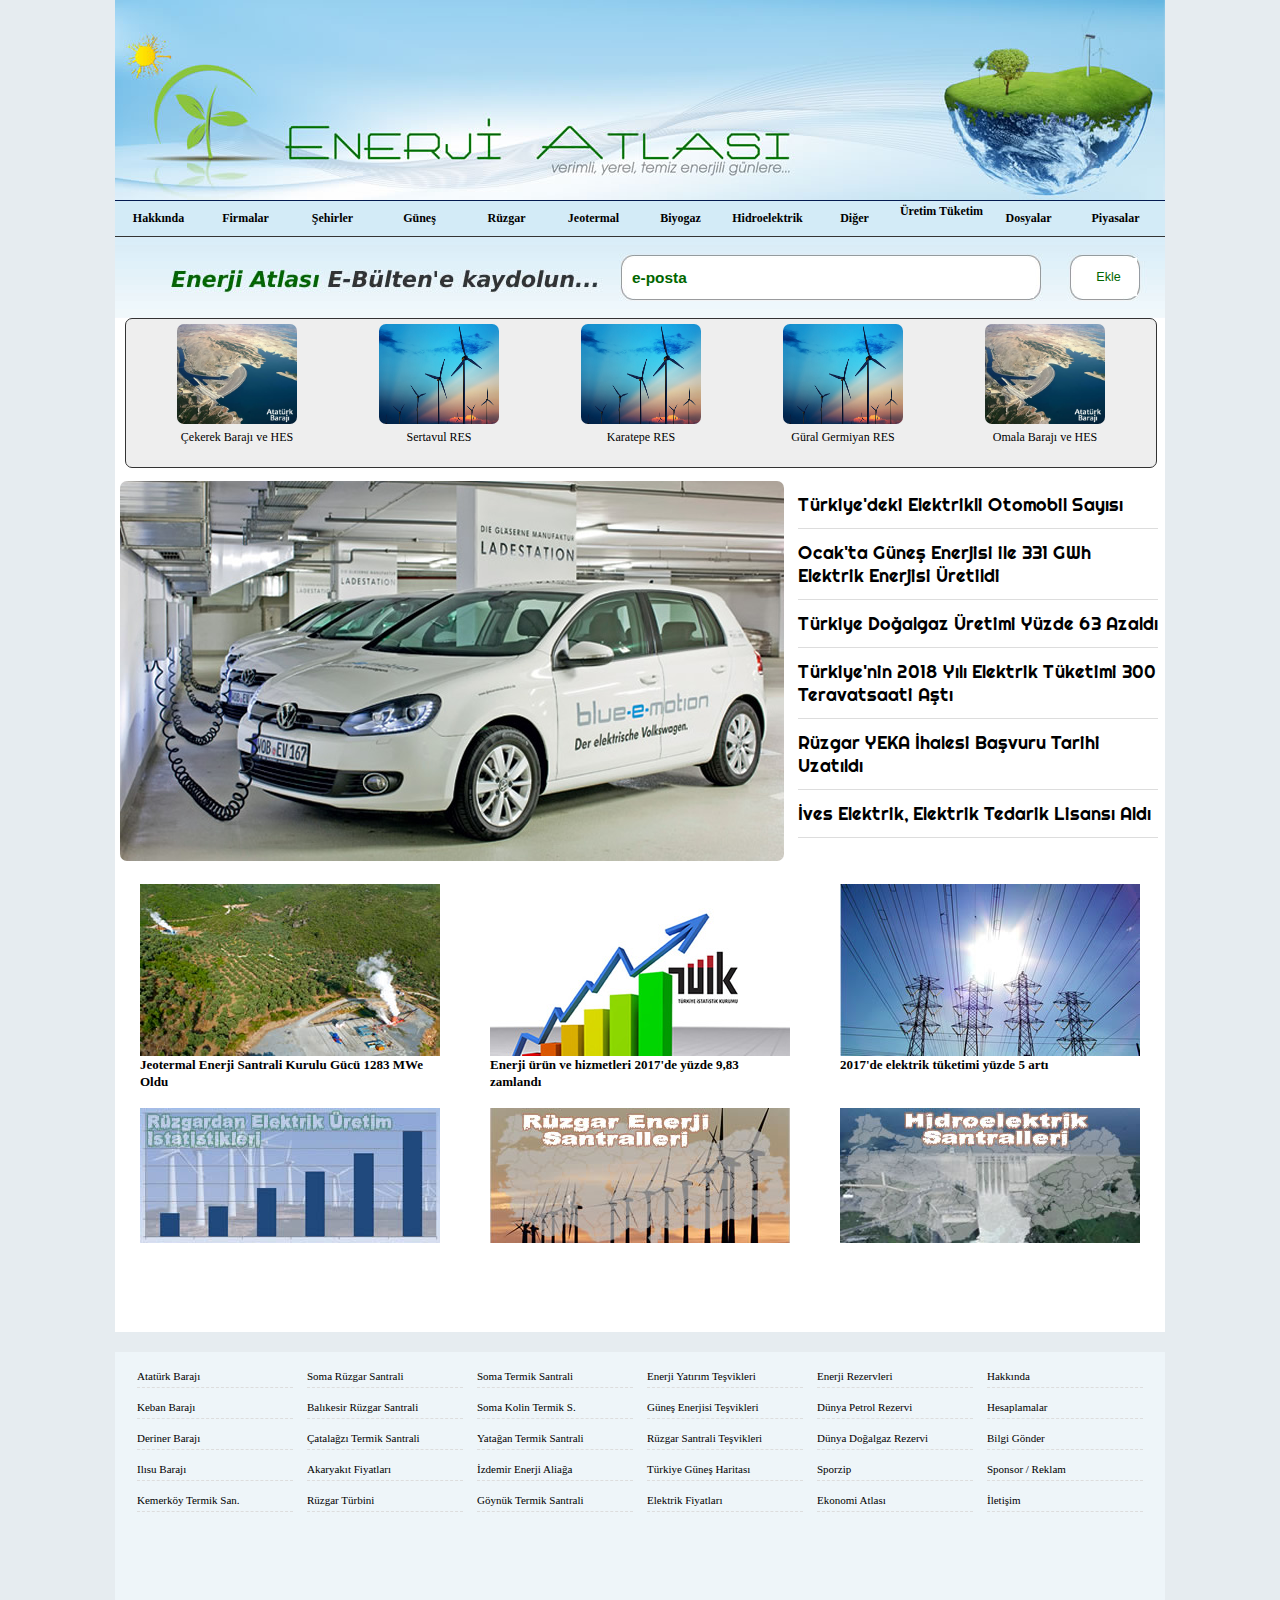
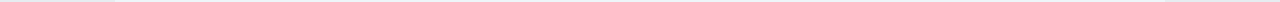
<file: index.html>
<!DOCTYPE html><html lang='tr-TR'><head><meta charset="UTF-8"/><title>Enerji Atlası - Enerji Haberleri</title>
<meta name="description" content="Enerji Atlası güneş, rüzgar, hidroelektrik santralleri gibi yenilenebilir enerji kaynakları başta olmak üzere Türkiye ve Dünya'dan enerji bilgilerini yayınlar."/>
<link rel="shortcut icon" href="favicon.ico"/>
<link rel="stylesheet" type="text/css" href="style.css"/>
<link rel="stylesheet" href="https://fonts.googleapis.com/css?family=Play|Khand|Righteous">
<meta property="og:type" content="website"/>
<meta property="og:site_name" content="Enerji Atlası"/>
<script type="text/javascript" src="https://apis.google.com/js/plusone.js"></script><script type="text/javascript" src="slider.js"></script></head><script>
var trackOutboundLink = function(url) {
   ga('send', 'event', 'outbound', 'click', url, {'hitCallback':
     function () {
     document.location = url;
     }
   });
}
</script>
<body>
<div class="wrapper">
<a href="" title="Enerji"><div id="header"></div></a>
<ul id="nav">
<li><a href="hakkinda.html" title="Hakkında">Hakkında</a></li>
<li><a title="Elektrik Üretim Firmaları">Firmalar</a></li>
<li><a title="Şehirlerin Elektrik Santralleri">Şehirler</a></li>
<li><a href="javascript:void(0)">Güneş</a><ul style="z-index:999">
<li><a title="Güneş Enerji Santralleri">Güneş Santralleri</a></li>
<li><a title="Güneş Enerjisi Potansiyeli Haritası">Türkiye Güneş Haritası</a></li>
<li><a title="Güneş Paneli">Güneş Paneli Markaları</a></li>
<li><a title="GES Üretim Verileri">GES Üretim Verileri</a></li>
<li><a title="Dünyada Güneş Enerjisi">Dünyada GES</a></li>
<li><a title="GES Yarışma Sonuçları">GES Yarışma Sonuçları</a></li>
<li><a title="GES Hava Durumu">GES Hava Durumu</a></li>
<li><a title="GES YEKDEM Geliri">GES YEKDEM Geliri</a></li>
<li><a title="GES Haberleri">GES Haberleri</a></li>
</ul></li>
<li><a href="javascript:void(0)">Rüzgar</a><ul style="z-index:999">
<li><a title="Rüzgar Enerji Santralleri">Rüzgar Santralleri</a></li>
<li><a title="Rüzgar Enerjisi Potansiyeli Haritası">Türkiye Rüzgar Haritası</a></li>
<li><a title="Rüzgar Türbinleri">Rüzgar Türbinleri</a></li>
<li><a title="RES Üretim Verileri">RES Üretim Verileri</a></li>
<li><a title="Dünyada Rüzgar Enerjisi">Dünyada RES</a></li>
<li><a title="Rüzgar Santrali Yarışması">RES Yarışma Sonuçları</a></li>
<li><a title="YEKDEM RES Üretimi">YEKDEM RES Üretimi</a></li>
<li><a title="RES YEKDEM Geliri">RES YEKDEM Geliri</a></li>
<li><a title="RES Haberleri">RES Haberleri</a></li>
</ul></li>
<li><a href="javascript:void(0)">Jeotermal</a><ul style="z-index:999">
<li><a title="Jeotermal Enerji Santralleri">Jeotermal Santraller</a></li>
<li><a title="Jeotermal Üretim Verileri">JES Üretim Verileri</a></li>
<li><a title="Dünyada Jeotermal Enerji">Dünyada JES</a></li>
<li><a title="YEKDEM JES Üretimi">YEKDEM JES Üretimi</a></li>
<li><a title="JES YEKDEM Geliri">JES YEKDEM Geliri</a></li>
<li><a title="Jeotermal Haberleri">Jeotermal Haberleri</a></li>
</ul></li>

<li><a title="Biyogaz Enerji Santralleri">Biyogaz</a></li>

<li><a href="javascript:void(0)">Hidroelektrik</a><ul style="z-index:999">
<li><a title="Hidroelektrik Santraller">Hidroelektrik Santraller</a></li>
<li><a title="Akarsular ve Elektrik Üretimi">Akarsular</a></li>
<li><a title="HES Üretim Verileri">HES Üretim Verileri</a></li>
<li><a title="YEKDEM HES Üretimi">YEKDEM HES Üretimi</a></li>
<li><a title="HES YEKDEM Geliri">HES YEKDEM Geliri</a></li>
<li><a title="En Yüksek Barajlar">En Yüksek Barajlar</a></li>
<li><a title="HES Haberleri">HES Haberleri</a></li>
</ul></li>

<li><a href="javascript:void(0)">Diğer</a><ul style="z-index:999"><li><a href="/dogalgaz/" title="Doğalgaz Santralleri">Doğalgaz</a></li>
<li><a title="Kömür Santralleri">Kömür</a></li><li><a href="/nukleer/" title="Nükleer Enerji Santralleri">Nükleer</a></li>
<li><a title="Fuel oil, Nafta, Motorin ve Çok Yakıtlı Elektrik Santralleri">Çeşitli</a></li>
<li><a title="Dünyada Nükleer Enerji">Dünyada Nükleer Enerji</a></li>
</ul></li>

<li><a href="javascript:void(0)" style="padding:3px 0">Üretim Tüketim</a><ul style="margin-top:12px">
<li><a title="Elektrik Üretimi">Elektrik Üretimi</a></li>
<li><a title="Elektrik Tüketimi">Elektrik Tüketimi</a></li>
<li><a title="Elektrik Tüketim Rekoru">Elektrik Tüketim Rekoru</a></li>
<li><a title="Doğalgaz Tüketimi">Doğalgaz Tüketimi</a></li>
<li><a title="Akaryakıt Tüketimi">Akaryakıt Tüketimi</a></li>
</ul></li>
<li><a href="javascript:void(0)">Dosyalar</a><ul>
<li><a title="Elektrik Fiyatları">Elektrik Fiyatları</a></li>
<li><a title="Doğalgaz Fiyatları">Doğalgaz Fiyatları</a></li>
<li><a title="Enerji Rezervleri">Enerji Rezervleri</a></li>
<li><a title="Elektrik Tüketim Vergisi">Elektrik Tüketim Vergisi</a></li>
<li><a title="Enerji Videoları">Videolar</a></li>
<li><a" title="Viop Elektrik">VİOP Elektrik</a></li>
<li><a title="En Büyük Santraller">En Büyük Santraller</a></li>
<li><a title="Enerji Yatırım Teşvikleri">Teşvikler</a></li>
<li><a title="Akaryakıt Fiyatları">Akaryakıt Fiyatları</a></li>
<li><a title="Elektrik Dağıtım Şirketleri">Dağıtım Şirketleri</a></li>
<li><a title="Enerji Mevzuatı">Mevzuat</a></li>
<li><a title="Elektrik Kesintisi">Elektrik Kesintisi</a></li>
</ul></li>
<li><a href="javascript:void(0)">Piyasalar</a><ul>
<li><a title="PTF - Piyasa Takas Fiyatları">PTF</a></li>
<li><a title="YEKDEM Maliyeti">YEKDEM Maliyeti</a></li>
<li><a title="YEKDEM Üretimi">YEKDEM Üretimi</a></li>
<li><a title="YEKDEM Geliri">YEKDEM Geliri ve PTF</a></li>
<li><a title="epiaş">EPİAŞ</a></li>
</ul></li>
</ul>

<div id="bulten"><form method="post" action="/"><input type="hidden" name="bultenkaydet" value="e">
<input type="text" name="mail" value="e-posta" onfocus="if(this.value=='e-posta'){this.value='';}" onblur="if(this.value==''){this.value='e-posta';}"/><input class="submit" type="submit" value="Ekle">
</form>
</div>
<div id="bultenyanit" style="display:none"></div><div id="govde">
<div id="manset">
<ul>
<li><a title="Çekerek Barajı ve HES" target="_blank"><img src="hidroelektrik-enerji-santrali.jpg" width="120" height="100"/><br/>Çekerek Barajı ve HES</a></li>
<li><a title="Sertavul RES" target="_blank"><img src="ruzgar-enerji-santrali.jpg" width="120" height="100"/><br/>Sertavul RES</a></li>
<li><a title="Karatepe RES" target="_blank"><img src="ruzgar-enerji-santrali.jpg" width="120" height="100"/><br/>Karatepe RES</a></li>
<li><a title="Güral Germiyan RES" target="_blank"><img src="ruzgar-enerji-santrali.jpg" width="120" height="100"/><br/>Güral Germiyan RES</a></li>
<li><a title="Omala Barajı ve HES" target="_blank"><img src="hidroelektrik-enerji-santrali.jpg" width="120" height="100"/><br/>Omala Barajı ve HES</a></li></ul>
</div>
<div align="center" style="padding-top:5px"></div><div id="slider">
<table width="1050">
<tr><td valign="top">
<div id="slider1" class="sliderwrapper">
<div style="display: none; z-index: 1; opacity: 1.04; visibility: visible;" class="contentdiv"><center><a><img src="elektrikli-otomobil.jpg"></a></center></div>
<div style="display: none; z-index: 2; opacity: 1.04; visibility: visible;" class="contentdiv"><center><a><img src="kayseri-seker-fabrikasi-ges.jpg"></a></center></div>
<div style="display: none; z-index: 3; opacity: 1.04; visibility: visible;" class="contentdiv"><center><a><img src="iran-dogalgaz-hatti.jpg"></a></center></div>
<div style="display: none; z-index: 4; opacity: 1.04; visibility: visible;" class="contentdiv"><center><a><img src="yenilenebilir-enerji.jpg"></a></center></div>
<div style="display: none; z-index: 5; opacity: 1.04; visibility: visible;" class="contentdiv"><center><a><img src="ruzgar-enerji-santrali.jpg"></a></center></div>
<div style="display: none; z-index: 6; opacity: 1.04; visibility: visible;" class="contentdiv"><center><a><img src="elektrik-iletim.jpg"></a></center></div>
</div>
</td>
<td valign="top">
<div id="paginate-slider1" class="pagination">
<a rel="1" class="toc">Türkiye'deki Elektrikli Otomobil Sayısı</a>
<a rel="2" class="toc">Ocak'ta Güneş Enerjisi ile 331 GWh Elektrik Enerjisi Üretildi</a>
<a rel="3" class="toc">Türkiye Doğalgaz Üretimi Yüzde 63 Azaldı</a>
<a rel="4" class="toc">Türkiye'nin 2018 Yılı Elektrik Tüketimi 300 Teravatsaati Aştı</a>
<a rel="5" class="toc">Rüzgar YEKA İhalesi Başvuru Tarihi Uzatıldı</a>
<a rel="6" class="toc">İves Elektrik, Elektrik Tedarik Lisansı Aldı</a></div>

<script type="text/javascript">featuredcontentslider.init({id: "slider1",contentsource: ["inline", ""],nextprev: ["", ""],revealtype: "mouseover",enablefade: [true, .08],autorotate: [true, 3000],onChange: function(previndex, curindex){}})</script>
</td></tr></table>
</div><div id="hbranamenu"><div style="margin:0 161px;padding:5px 0;float:left;"></div><ul style="float:left">
<li><a title="Jeotermal Enerji Santrali Kurulu Gücü 1283 MWe Oldu">
<img src="aydin-jeotermal-enerji-s.jpg" width="300" height="172" alt="Jeotermal Enerji Santrali Kurulu Gücü 1283 MWe Oldu"/>
<br/>Jeotermal Enerji Santrali Kurulu Gücü 1283 MWe Oldu</a></li><li><a title="Enerji ürün ve hizmetleri 2017'de yüzde 9,83 zamlandı">
<img src="enerji-enflasyonu-s.jpg" width="300" height="172" alt="Enerji ürün ve hizmetleri 2017'de yüzde 9,83 zamlandı"/><br/>Enerji ürün ve hizmetleri 2017'de yüzde 9,83 zamlandı</a></li>
<li><a title="2017'de elektrik tüketimi yüzde 5 artı">
<img src="aylik-elektrik-tuketimi-s.jpg" width="300" height="172" alt="2017'de elektrik tüketimi yüzde 5 artı"/><br/>2017'de elektrik tüketimi yüzde 5 artı</a></li>
<li><a title="Rüzgar Elektrik Üretimi İstatistikleri">
<img src="ruzgardan-elektrik-uretim-istatistikleri.jpg" width="300" height="135" alt="Rüzgar Elektrik Üretimi İstatistikleri" title="Rüzgar Elektrik Üretimi İstatistikleri"/></a></li>
<li><a title="Rüzgar Santralleri">
<img src="ruzgar-santralleri-sag.jpg" width="300" height="135" alt="Rüzgar Santralleri" title="Rüzgar Santralleri"/></a></li>
<li><a title="Hidroelektrik Santralleri">
<img src="hidroelektrik-santralleri-sag.jpg" width="300" height="135" alt="Hidroelektrik Santralleri" title="Hidroelektrik Santralleri"/></a></li></ul>

<div style="margin:0 161px;padding:5px 0;float:left;"></div></div><div id="footer"><ul><li><a title="Atatürk Barajı">Atatürk Barajı</a></li>
<li><a title="Soma Rüzgar Santrali">Soma Rüzgar Santrali</a></li>
<li><a title="Soma Termik Santrali">Soma Termik Santrali</a></li>
<li><a title="Enerji Yatırım Teşvikleri">Enerji Yatırım Teşvikleri</a></li>
<li><a>Enerji Rezervleri</a></li><li><a href="/hakkinda">Hakkında</a></li>
<li><a title="Keban Barajı">Keban Barajı</a></li>
<li><a title="Balıkesir Rüzgar Santrali">Balıkesir Rüzgar Santrali</a></li>
<li><a title="Soma Kolin Termik Santrali">Soma Kolin Termik S.</a></li>
<li><a title="Güneş Enerjisi Teşvikleri">Güneş Enerjisi Teşvikleri</a></li>
<li><a title="Dünya Petrol Rezervi">Dünya Petrol Rezervi</a></li>
<li><a title="Hesaplamalar">Hesaplamalar</a></li>
<li><a title="Deriner Barajı">Deriner Barajı</a></li>
<li><a title="Çatalağzı Termik Santrali">Çatalağzı Termik Santrali</a></li>
<li><a title="Yatağan Termik Santrali">Yatağan Termik Santrali</a></li>
<li><a title="Rüzgar Santrali Teşvikleri - RES Teşvikleri">Rüzgar Santrali Teşvikleri</a></li>
<li><a title="Dünya Doğalgaz Rezervi">Dünya Doğalgaz Rezervi</a></li>
<li><a href="#">Bilgi Gönder</a></li><li><a title="Ilısu Barajı">Ilısu Barajı</a></li>
<li><a title="Akaryakıt Fiyatları">Akaryakıt Fiyatları</a></li>
<li><a title="İzdemir Enerji Aliağa Termik Santrali">İzdemir Enerji Aliağa</a></li>
<li><a title="Güneş Enerjisi Potansiyeli Haritası">Türkiye Güneş Haritası</a></li>
<li><a href="https://sporzip.com" title="sporzip">Sporzip</a></li><li><a href="/reklam">Sponsor / Reklam</a></li>
<li><a title="Kemerköy Termik Santrali">Kemerköy Termik San.</a></li>
<li><a title="Rüzgar Türbini">Rüzgar Türbini</a></li>
<li><a title="Bolu Göynük Termik Santrali">Göynük Termik Santrali</a></li>
<li><a title="Elektrik Fiyatları">Elektrik Fiyatları</a></li><li><a href="http://ekonomiatlasi.com" title="ekonomi">Ekonomi Atlası</a></li>
<li><a>İletişim</a></li></ul>
</div>
</div></div>
<script>(function(i,s,o,g,r,a,m){i['GoogleAnalyticsObject']=r;i[r]=i[r]||
function(){(i[r].q=i[r].q||[]).push(arguments)},i[r].l=1*new Date();a=s.createElement(o),m=s.getElementsByTagName(o)[0];a.async=1;a.src=g;m.parentNode.insertBefore(a,m)})(window,document,
'script','//www.google-analytics.com/analytics.js','ga');ga('create','UA-49724280-1','enerjiatlasi.com');ga('send','pageview');</script>
<!-- Admatic Scroll 300x250 Ad Code START -->
<ins data-publisher="adm-pub-150821843778" data-ad-type="Scroll" class="adm-ads-area" data-ad-network="110778190070" data-ad-sid="304" data-ad-width="300" data-ad-height="250"></ins>
<script src="//cdn2.admatic.com.tr/showad/showad.js" async></script>
<!-- Admatic Scroll 300x250 Ad Code END -->

</body></html>
</file>
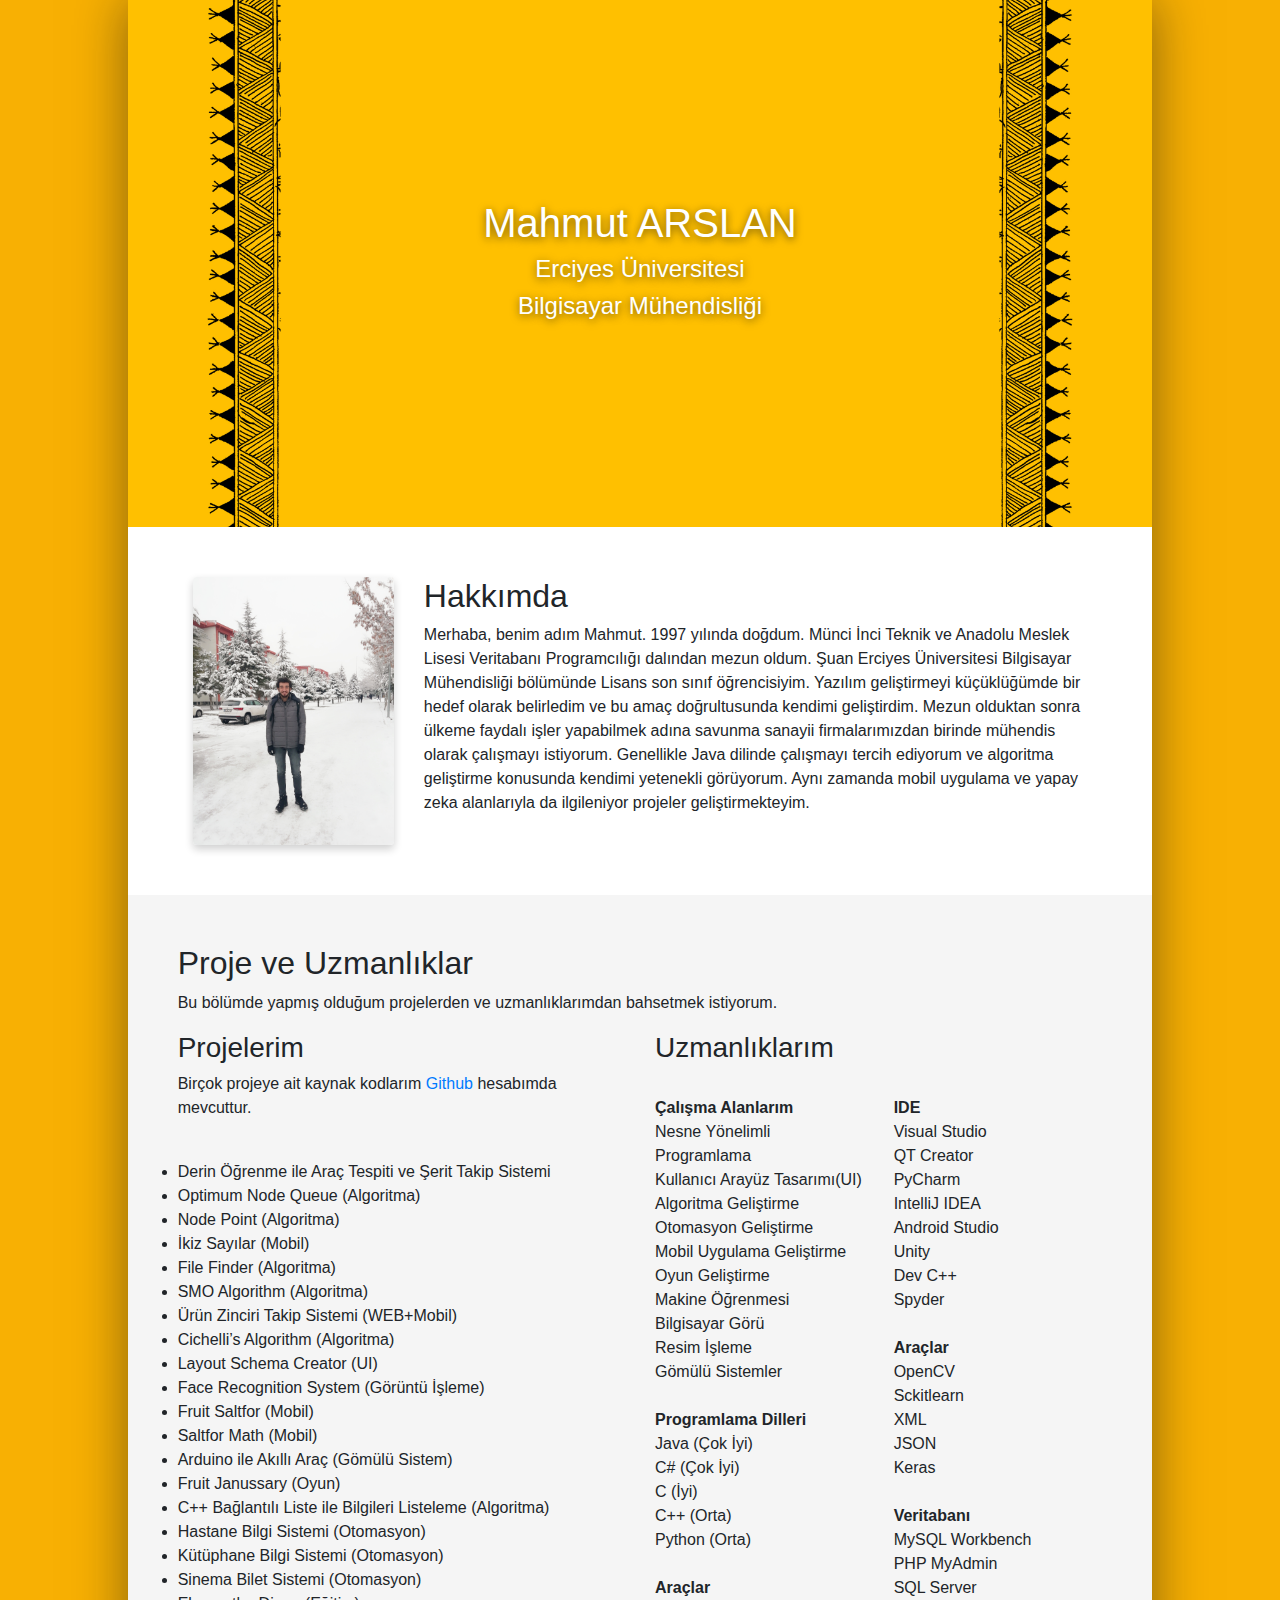
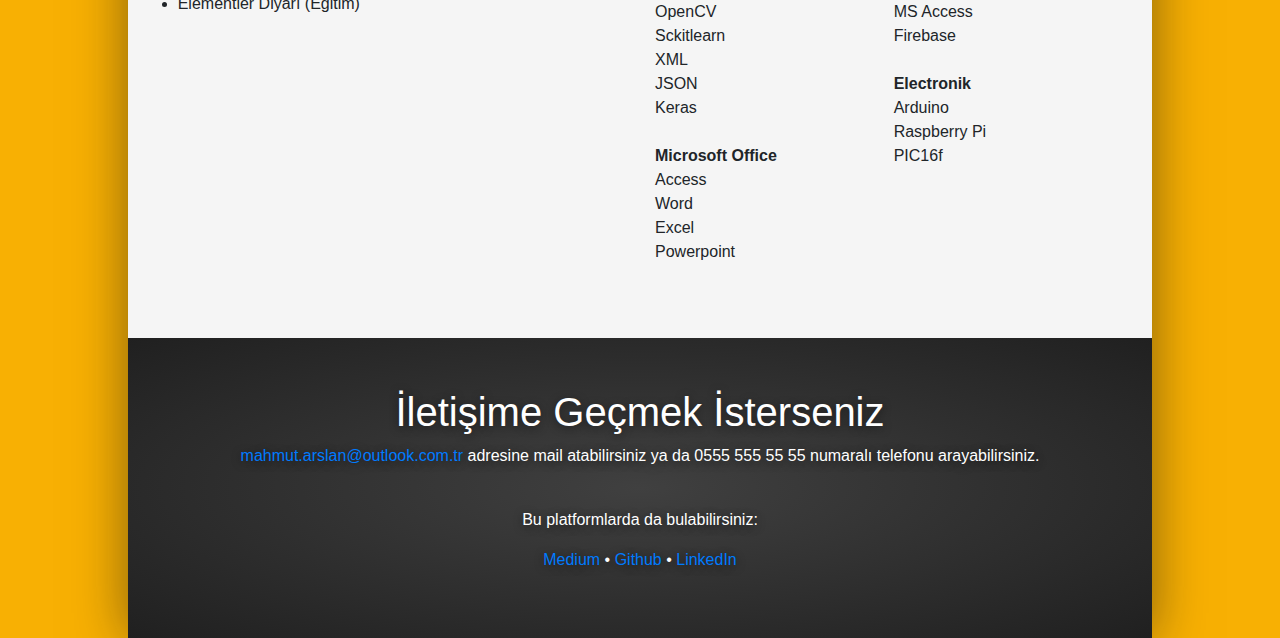
<file: hakkinda.html>
<!DOCTYPE html>
<html>
    <!-- Tarayıcı için başlık bilgileri -->
    <head>
        <!-- Sayfa baslığı ve özel stil dosyaları -->
		<title>Mahmut ARSLAN</title>
        <link rel="stylesheet" href="hakkinda.css" type="text/css">
        
        <!-- Tarayıcının HTML kodunu çözebilmesi için bilgi -->
		<meta charset="utf-8" />
		<meta http-equiv="X-UA-Compatible" content="IE=edge">
		<meta name="viewport" content="width=device-width, initial-scale=1">

		<!-- Bootstrap Dosyaları -->
		<link rel="stylesheet" href="https://maxcdn.bootstrapcdn.com/bootstrap/4.0.0/css/bootstrap.min.css" integrity="sha384-Gn5384xqQ1aoWXA+058RXPxPg6fy4IWvTNh0E263XmFcJlSAwiGgFAW/dAiS6JXm" crossorigin="anonymous">
		<script src="https://code.jquery.com/jquery-3.2.1.slim.min.js" integrity="sha384-KJ3o2DKtIkvYIK3UENzmM7KCkRr/rE9/Qpg6aAZGJwFDMVNA/GpGFF93hXpG5KkN" crossorigin="anonymous"></script>
		<script src="https://cdnjs.cloudflare.com/ajax/libs/popper.js/1.12.9/umd/popper.min.js" integrity="sha384-ApNbgh9B+Y1QKtv3Rn7W3mgPxhU9K/ScQsAP7hUibX39j7fakFPskvXusvfa0b4Q" crossorigin="anonymous"></script>
		<script src="https://maxcdn.bootstrapcdn.com/bootstrap/4.0.0/js/bootstrap.min.js" integrity="sha384-JZR6Spejh4U02d8jOt6vLEHfe/JQGiRRSQQxSfFWpi1MquVdAyjUar5+76PVCmYl" crossorigin="anonymous"></script>
    </head>
    <!-- Sayfa Gövdesi-->
    <body>
        <!-- Container Bölümü -->
        <div class="container-fluid">
            
            <!-- İçeriklerin Ana Bölümü -->
            <div class="col main">

                <!-- Başlık Kısmı -->
                <div class="row section" id="home">
                    <div class="bigtext">
                        <h1>Mahmut ARSLAN</h1>
                        <h4>Erciyes Üniversitesi</h4>
						<h4>Bilgisayar Mühendisliği</h4>
                    </div>
                </div>

                <!-- Hakkımda Kısmı -->
                <div class="row section" id="about">
                    <div class="col-3">
                        <img src="resim.jpeg" class="img-fluid">
                    </div>
                    <div class="col-9">
                        <h2>Hakkımda</h2>

                        <span class="align-middle">
                            <p>
                                Merhaba, benim adım Mahmut. 1997 yılında doğdum. Münci İnci Teknik ve Anadolu Meslek Lisesi Veritabanı Programcılığı dalından mezun oldum.
								Şuan Erciyes Üniversitesi Bilgisayar Mühendisliği bölümünde Lisans son sınıf öğrencisiyim.
								Yazılım geliştirmeyi küçüklüğümde bir hedef olarak belirledim ve bu amaç doğrultusunda kendimi geliştirdim.
								Mezun olduktan sonra ülkeme faydalı işler yapabilmek adına savunma sanayii firmalarımızdan birinde mühendis olarak çalışmayı istiyorum.
								Genellikle Java dilinde çalışmayı tercih ediyorum ve algoritma geliştirme konusunda kendimi yetenekli görüyorum.
								Aynı zamanda mobil uygulama ve yapay zeka alanlarıyla da ilgileniyor projeler geliştirmekteyim.
                            </p>
                        </span>
                    </div>
                </div>

                <!-- Proje ve Uzmanlıklar -->
                <div class="row section" id="proje">

                    <div class="column-fluid">
    
                        <h2>Proje ve Uzmanlıklar</h2>
   
                        <p>
                            Bu bölümde yapmış olduğum projelerden ve uzmanlıklarımdan bahsetmek istiyorum.
                        </p>

                        <!-- üst satır -->
                        <div class="row">

                            <div class="col-6">
                               
                                <div>
                                    <h3>Projelerim</h3>
									Birçok projeye ait kaynak kodlarım <a href="https://www.github.com/saltfor">Github</a> hesabımda mevcuttur.
									&nbsp;&nbsp;&nbsp;&nbsp;&nbsp;&nbsp;&nbsp;&nbsp;&nbsp;&nbsp;&nbsp;&nbsp;&nbsp;&nbsp;&nbsp;&nbsp;&nbsp;&nbsp;
									&nbsp;&nbsp;&nbsp;&nbsp;&nbsp;&nbsp;&nbsp;&nbsp;&nbsp;&nbsp;&nbsp;&nbsp;&nbsp;&nbsp;&nbsp;&nbsp;&nbsp;&nbsp;
									&nbsp;&nbsp;&nbsp;&nbsp;&nbsp;&nbsp;&nbsp;&nbsp;&nbsp;&nbsp;&nbsp;&nbsp;&nbsp;&nbsp;&nbsp;&nbsp;&nbsp;&nbsp;
									&nbsp;&nbsp;&nbsp;&nbsp;&nbsp;&nbsp;&nbsp;&nbsp;&nbsp;&nbsp;&nbsp;&nbsp;&nbsp;&nbsp;&nbsp;&nbsp;&nbsp;&nbsp;
									&nbsp;&nbsp;&nbsp;&nbsp;&nbsp;&nbsp;&nbsp;&nbsp;&nbsp;&nbsp;&nbsp;&nbsp;&nbsp;&nbsp;&nbsp;&nbsp;&nbsp;&nbsp;
									&nbsp;&nbsp;&nbsp;&nbsp;&nbsp;&nbsp;&nbsp;&nbsp;&nbsp;&nbsp;&nbsp;&nbsp;&nbsp;&nbsp;&nbsp;&nbsp;&nbsp;&nbsp;
									&nbsp;&nbsp;&nbsp;&nbsp;&nbsp;&nbsp;&nbsp;&nbsp;&nbsp;&nbsp;&nbsp;&nbsp;&nbsp;&nbsp;&nbsp;&nbsp;&nbsp;&nbsp;
									
									<p>
										<li>Derin Öğrenme ile Araç Tespiti ve Şerit Takip Sistemi<br></li>
										<li>Optimum Node Queue (Algoritma)<br></li>
										<li>Node Point (Algoritma)<br></li>
										<li>İkiz Sayılar (Mobil)<br></li>
										<li>File Finder (Algoritma)<br></li>
										<li>SMO Algorithm (Algoritma)<br></li>
										<li>Ürün Zinciri Takip Sistemi (WEB+Mobil)<br></li>
										<li>Cichelli’s Algorithm (Algoritma)<br></li>
										<li>Layout Schema Creator (UI)<br></li>
										<li>Face Recognition System (Görüntü İşleme)<br></li>
										<li>Fruit Saltfor (Mobil)<br></li>
										<li>Saltfor Math (Mobil)<br></li>
										<li>Arduino ile Akıllı Araç (Gömülü Sistem)<br></li>
										<li>Fruit Janussary (Oyun)<br></li>
										<li>C++ Bağlantılı Liste ile Bilgileri Listeleme (Algoritma)<br></li>
										<li>Hastane Bilgi Sistemi (Otomasyon)<br></li>
										<li>Kütüphane Bilgi Sistemi (Otomasyon)<br></li>
										<li>Sinema Bilet Sistemi (Otomasyon)<br></li>
										<li>Elementler Diyarı (Eğitim)<br></li>
									</p>
                                </div>
                            </div>
    
                            
                            <div class="col-6">
                                <div>
                                    <h3>Uzmanlıklarım</h3><br>
									<div class="row">
										<div class="col-6">
											<b>Çalışma Alanlarım</b><br>
											Nesne Yönelimli Programlama<br>
											Kullanıcı Arayüz Tasarımı(UI)<br>
											Algoritma Geliştirme<br>
											Otomasyon Geliştirme<br>
											Mobil Uygulama Geliştirme<br>
											Oyun Geliştirme<br>
											Makine Öğrenmesi<br>
											Bilgisayar Görü<br>
											Resim İşleme<br>
											Gömülü Sistemler<br><br>
											
											<b>Programlama Dilleri</b><br>
											Java (Çok İyi)<br>
											C# (Çok İyi)<br>
											C (İyi)<br>
											C++ (Orta)<br>
											Python (Orta)<br><br>
											
											<b>Araçlar</b><br>
											OpenCV<br>
											Sckitlearn<br>
											XML<br>
											JSON<br>
											Keras<br><br>
											
											<b>Microsoft Office</b><br>
											Access<br>Word<br>Excel<br>Powerpoint<br><br>
										</div>
										<div class="col-6">
											<b>IDE</b><br>
											Visual Studio<br>
											QT Creator<br>
											PyCharm<br>
											IntelliJ IDEA<br>
											Android Studio<br>
											Unity<br>
											Dev C++<br>
											Spyder<br><br>
											
											<b>Araçlar</b><br>
											OpenCV<br>
											Sckitlearn<br>
											XML<br>
											JSON<br>
											Keras<br><br>
											
											<b>Veritabanı</b><br>
											MySQL Workbench<br>
											PHP MyAdmin<br>
											SQL Server<br>
											MS Access<br>
											Firebase<br><br>
											
											<b>Electronik</b><br>
											Arduino<br>
											Raspberry Pi<br>
											PIC16f<br><br>
										</div>
									</div>
								</div>

                            </div>
                        </div>
                    </div>
                </div>

                <!-- İletişim Kısmı -->
                <div class="row section" id="contact">
                    <div class="bigtext">
                        <h1 class="text-center">İletişime Geçmek İsterseniz</h1>
                        <p>
                            <a href="#">mahmut.arslan@outlook.com.tr</a> adresine mail atabilirsiniz ya da 0555 555 55 55 numaralı telefonu arayabilirsiniz.
                        </p>
                        <br>
                        <p>
                            Bu platformlarda da bulabilirsiniz:
                        </p>
                        <p>
                            <a href="#">Medium</a> • <a href="#">Github</a> • <a href="#">LinkedIn</a>
                        </p>
                    </div>
                </div>
        </div>

    </body>
</html>
</file>
<file: style.css>
﻿ul,ol,li,h1{margin:0;padding:0}
ol,li{list-style:none}
img,table{border:0}
sup{font-size:60%}

h1{font:bold 16px Verdana}
h2{font:bold 15px Verdana}
table{border-collapse:collapse}
body {font:14px Arial;background:#e6ecf0;margin:0;}

.wrapper{width:1050px;margin:0 auto}
#header{width:1050px;height:200px;background:url('u1.jpg') no-repeat right;text-align:left}
.test{width:1050px;height:100px;background:#fff}

#rekorta{background:#efefef;width:100%;height:250px;z-index:99;position:fixed;left:0;top:200px}

ul#nav {width:1050px;height:35px;background:#D3EBF7;border-top:1px solid #041b51}
ul#nav, ul#nav ul{list-style:none;margin:0;padding:0}
ul#nav li{float:left;position:relative;width:150px;width:87px;height:35px;text-align:center}
ul#nav li a:hover{text-decoration:none}
ul#nav li:hover{background:#3cc}
ul#nav li ul{display:none;position:absolute;/*top: 50px;*/left:0;background:#eee}
ul#nav li ul li{ width:165px;text-align:left;background:#eee;border-bottom:1px solid #999;z-index:1}
ul#nav li ul li a{width:170px;padding-left:5px}
ul#nav li > ul{top:auto;left:auto}
ul#nav li:hover ul{display:block}
ul#nav li:hover ul, ul#nav li.over ul{display:block}
ul#nav a{display:block;width:87px;height:15px;padding:10px 0 10px 0}

ul#brs {width:1050px;height:55px;color:#FFF;background:#333}
ul#brs li{float:left;background:#333;margin-top:5px;padding:0;width:117px;height:50px;text-align:center;border-right:1px solid #999}
ul#brs .bsl{float:left;width:100%;height:15px;font:12px Verdana}
ul#brs .dgr{float:left;width:100%;height:18px;font:bold 14px Verdana}
ul#brs .yzd,.yzda,.yzde,.yzds{float:left;padding-left:12px;width:100%;height:17px;font:bold 11px Arial}
ul#brs .yzda{background:url('2.png')no-repeat;background-position:32px 0}
ul#brs .yzde{background:url('1.png')no-repeat;background-position:32px 0}
ul#brs .yzds{background:url('0.png')no-repeat;background-position:32px 0}
ul#brs .f9v{font:8px Verdana}
ul#brs .bslelk{font:10px Verdana}
ul#brs .dgrelk{font:12px Verdana}
ul#brs .yzdelk{background-position:8px 0}
ul#brs .li145{width:146px}
ul#brs .li125{width:125px}
ul#brs .yzd0{padding-left:0}
ul#brs a{color:#09F}

#govde  {float:top;width:1050px;background:#FFF}

ul#smap {background:#3cc;font:12px Tahoma;width:1050;height:14px;padding:7px}
ul#smap li{float:left;padding-left:8px;color:#222}
ul#smap li a{font:bold 12px Tahoma;color:#222}

#manset {width:1010px;margin:0 10px 5px 10px;border:1px solid #333;background:#eee;border-radius:7px;padding:5px 10px}
#manset img{ border-radius:7px}
#manset ul{float:top;height:138px;}
#manset li{width:202px;float:left;text-align:center;}
#manset a{font:normal 12px Tahoma ;color:#000;}

#article{float:left;width:694px;background:#FFF;padding-bottom:15px}
#article h1 {height:20px;padding:10px 0 10px 25px;width:669px;background:url('bg2.jpg')}
#article h2{padding:7px 0 7px 30px;margin-bottom:0}
#article p{line-height:140%;text-indent:15px;width:664px;background:#fefefe;padding:5px 15px;margin:0}
#article ul{padding:0;height:auto}
#article li{list-style:circle;margin:10px 15px 15px 30px;line-height:140%}

#article750,#videom{float:left;width:738px;background:#FFF;padding-bottom:15px}
#article750 h1 {height:20px;padding:10px 0 10px 25px;width:713px;background:url('bg2.jpg')}
#article750 h2{padding:7px 0 7px 30px;margin-bottom:0}
#article750 p{line-height:140%;text-indent:15px;width:700px;background:#fefefe;padding:5px 15px;margin:0}

#videom {background:#eee}
#videom h1 {height:20px;padding:10px 0 5px 25px;width:713px;font:21px Arial}
#videom p{line-height:140%;width:699px;background:#fff;margin:5px 17px;padding:3px;font:13px Arial;border:1px solid #ccc}
#videom .playerm{width:680px;height:404px;margin:10px 17px;background:#000;padding:0 12px}
#videom ul{width:700px;margin:30px 17px;background:#fff;height:465px;border:1px solid #ccc;padding:2px}
#videom ul li{float:left;position:relative;width:220px;height:135px;padding:2px 2px;margin:8px 4px;font:bold 11px Arial}

#videom ul li a{display:block}
#videom ul li a:hover{color:#069;text-decoration:none}
#videom ul li .time{position:absolute;left:185px;top:85px;background:#000;color:#ddd;padding:1px 2px;opacity: 0.6;filter: alpha(opacity=60)}

#videoin{float:top;width:1050px;background:#fff;height:160px}
#videoin ul{width:1050px;background:#eee;height:151px}
#videoin ul li{float:left;position:relative;width:202px;height:135px;margin:8px 4px;font:bold 11px Arial}

#videoin ul li a{display:block;font:bold 12px Arial}
#videoin ul li a:hover{color:#069;text-decoration:none}
#videoin ul li .time{position:absolute;left:165px;top:72px;background:#000;color:#ddd;padding:1px 2px;opacity: 0.6;filter: alpha(opacity=60)}

#videom p i{padding:7px;line-height:200%}

#santralvideo{float:left;width:654px;margin:10px 20px;border:1px solid #CCC;padding-bottom:10px}
#santralvideo h2{width:644px;padding-left:10px}
#santralvideo ul{width:640px;background:#eee;height:135px;margin:0 7px;list-style:none}
#santralvideo ul li{float:left;position:relative;width:205px;height:135px;margin:8px 4px;font:bold 11px Arial;list-style:none}
#santralvideo ul li a{display:block;width:199px;font:bold 12px Arial}
#santralvideo ul li a:hover{background:#fff;color:#069;text-decoration:none}
#santralvideo ul li .time{position:absolute;left:165px;top:77px;background:#000;color:#ddd;padding:1px 2px;opacity: 0.7;filter: alpha(opacity=70)}

#gunes-map {float:left;width:1050px;background:#FFF;padding-bottom:15px}
#gunes-map h1{height:20px;padding:10px 0 10px 25px;width:1025px;background:url('bg2.jpg')}
#gunes-map img{border:3px double #F60;margin:0 14px 14px 14px}
#gunes-map .rad{width:365px;height:34px;background:url(/i/gunes-haritasi/global-radyasyon-tablosu.gif);padding:16px 0 0 685px;font:bold 12px Verdana}
#gunes-map p{float:left;background:#F30;margin:14px 0 0 14px;padding:5px;text-indent:15px;color:#FFF;width:850px;height:31px}
#gunes-map p.dogus{float:left;background:#F30;margin:14px 15px;color:#FFF;width:1010px;height:36px}
#gunes-map .back{float:left;width:150px;height:15px;padding:13px 9px;background:#F30;text-align:center;margin-top:14px}
#gunes-map ul{float:left;width:1020px;background:#FFF;padding:15px}
#gunes-map ul li{float:left;margin:3px;float:left}
#gunes-map ul li a{display:block;padding:6px 0 6px 10px;width:129px;height:12px;background:#f60}
#gunes-map ul li a:hover{background:#f30;text-decoration:none}
#gunes-mapic {float:left;width:1050px;background:#FFF}
#gunes-mapic h2 {font:bold 17px Verdana;height:20px;padding:10px 0 10px 25px;width:669px;background:url('bg2.jpg');margin:0}
#gunes-mapic h3 {font:bold 15px Verdana;height:20px;padding:10px 0 10px 25px;width:669px;background:url('bg2.jpg');margin:20px 0 0 0}
#gunes-mapic .liste table{margin:0px 7px}

#hbr img{float:top;margin:10px 15px}
#hbr .date{float:top;width:664px;margin:0 15px;text-align:right;font:bold 14px Verdana}
#hbr #fblb{float:left;margin-left:40px}
#fblb2{margin:10px 22px;text-align:center}
#hbr #gplusone{float:left;margin-left:40px}
#hbr #twit{float:left;margin-left:40px}
#hbr a,a:visited,a:active{color:#06c;padding:4px 2px}
#hbr a:hover{text-decoration:none;background:#06c;color:#FFF}
#hbr p{padding-bottom:20px;}
#hbrg li{float:left;list-style:none;width:664px;height:172px;margin:10px 15px}
#hbrg img{float:left;margin:0 10px 0 0}
#hbrg a,a:visited,a:active,a:hover{font:bold 15px Tahoma;text-decoration:none}

#hbranamenu {background:#fff;float:left;width:1050px;}
#hbranamenu ul{width:1050px;}
#hbranamenu li{float:left;list-style:none;width:300px;height:204px;margin:10px 25px}
#hbranamenu img{float:left;margin:0}
#hbranamenu a,a:visited,a:active,a:hover{font:bold 13px Tahoma;text-decoration:none}

.s_sbsag{float:left;width:354px}
#iki{float:top;width:694px;height:300px;margin:10px 0}
#iki img{float:left;border:1px solid #000;background:#FFF;padding:1px;margin:0 4px}
#iki table{float:left;width:347px;height:248px;margin-top:7px;border:1px solid #6c6;background:#eee}
#iki caption{font:bold 13px Verdana;background:#6c6;height:16px;color:#FFF;padding:8px 0}
#iki th{font:bold 12px Verdana;height:20px}
#iki td{font:12px Verdana;background:#eee}

#article .s_sbsag table{width:340px;height:248px;margin:7px 0 7px 7px;border:1px solid #6c6;background:#eee}
#article caption{font:bold 13px Verdana;background:#6c6;height:16px;color:#FFF;padding:8px 0}
#article th{font:bold 12px Verdana;height:20px;background:#eee}
#article td{font:12px Verdana;background:#eee}

#article .r {float:left;font:bold 11px Verdana;color:#FFF;text-align:center;background:#06f;width:310px;margin:0 16px;padding:0 0 5px 0;text-transform: uppercase}


#article .liste {float:left;width:694px;padding-bottom:50px}
#article .liste table{font:Tahoma;width:680px;margin:20px 7px 0 7px}
#article .liste th{height:30px;background:#ddd;border:0}
#article .liste tr{border-bottom:1px solid #ddd}
#article .liste tr:hover{background:#ddd;border-bottom:1px solid #333}
#article .liste td{font:12px Verdana; height:25px;background:#FFF}

#article750 .liste {float:left;width:738px;padding-bottom:50px}
#article750 .liste table{font:Tahoma;width:724px;margin:5px 7px 0 7px}
#article750 .liste th{height:30px;background:#ddd;border:0}
#article750 .liste tr{border-bottom:1px solid #ddd}
#article750 .liste tr:hover{background:#ddd;border-bottom:1px solid #333}
#article750 .liste td{font:12px Verdana; height:25px;background:#FFF}

.dagitim h3{margin:25px 0 2px 20px}
.p5r td+td+td+td+td{text-align:right}
.p4r td+td+td+td{text-align:right}
.p3r td+td+td{text-align:right}
.p2r td+td+td+td+td+td{text-align:right}
.p1c td{text-align:center}
.p1r td{text-align:right}

#str a,a:visited,a:active{color:#06c;padding:4px 2px}
#str a:hover{text-decoration:none;background:#06c;color:#FFF}

.uretim{float:left;width:450px;margin:5px 224px 20px 20px}
#article .uretim th{text-align:center;background:#9c0;border:1px solid #FC9}
#article .uretim td{height:25px;text-align:center;background:#FC9;border-bottom:1px solid #041b51}

.tozellik{float:left;width:450px;margin:5px 224px 20px 20px}
#article .tozellik th{background:#ccc;border:1px solid #999}
#article .tozellik td{height:25px;text-align:center;background:#eee;border:1px solid #999}

#tozel2{float:left;width:94%;margin:5px 3% 5px 3%}
#tozel2 thead td{background:#ccc;border:1px solid #999}
#tozel2 tfoot td{background:#ccc;border:1px solid #999}
#tozel2 td{height:25px;text-align:center;background:#eee;border:1px solid #999}

#fiyat .ftablo{float:left;width:700px;margin:5px 0 20px 20px}
#fiyat .ftablo caption{font:bold 13px Verdana;background:#6c6;height:16px;color:#FFF;padding:8px 0}
#fiyat .ftablo th{background:#ccc;border:1px solid #999}
#fiyat .ftablo td{height:25px;text-align:center;background:#eee;border:1px solid #999}
#fiyat .ftablo td+td{text-align:right}
#fiyat ul{margin:5px 10px;float:top;height:80px}
#fiyat ul li{float:left;width:33%;text-align:center;}
#fiyat ul li a{display:block;background:#FC9;height:26px;padding-top:7px}
#fiyat ul li a:hover{background:#F60;}
#fiyat h2{background:#C93;float:left;width:95%;text-indent:30px;}

#bist .bistt{width:700px;margin:5px 0 20px 20px}
#bist .bistt th{border-bottom:1px solid #000;background:#ddd;height:40px}
#bist .bistt td{background:#efefef;height:30px}
#bist .bistt tr{border-bottom:1px solid #999}
#bist .bistt td+td+td{text-align:right}
#bist .bistt th+th+th{text-align:right}
#bist .bistt tr:hover{border-bottom:1px solid #F33}
#bist .bistt a{font:normal 14px Arial;color:#03F}
#bist #bbaslik {width:700px;height:60px;border:1px solid #FC9;background:#FFC;margin:5px 0 20px 20px}
#bist #bbaslik h2{width:90px;float:left;font-size:1.3em;margin-top:0}
#bist #bbaslik i{float:left;width:180px;height:25px;padding-top:35px;}
#bist #bbaslik b{float:left;width:150px;height:45px;padding-top:5px;font-size:2em;color:#F30}

#rapor h2{background:#9cc;margin:35px 20px 0 20px;padding:7px}
#rapor hr{width:640px;background:#9cc;border:3px}
#rapor p{width:649px;margin-left:20px;padding-left:10px}
#rapor table{float:left;margin:10px 10px 10px 30px;border-collapse:initial}
#rapor th,td{padding:3px 3px 3px 5px;background:#ddd}
#rapor table th{text-align:left}
#rapor table td{text-align:right}
#rapor a,a:visited,a:active{color:#06c;padding:4px 2px}
#rapor a:hover{text-decoration:none;background:#06c;color:#FFF}

#aside {float:left;width:344px;margin-left:12px;padding:30px 0 15px 0;background:#fff url('ete.jpg') no-repeat}
#aside300 {float:left;width:300px;margin-left:12px;padding-top:45px;background:url('ete2.jpg') no-repeat}

#aside p{width:300px;height:34px;margin:10px 22px;padding:3px 0;background:#BCE0F6;border:1px solid #090;font:10px Verdana;text-align:center;cursor:help}
#aside p:hover{background:#FC6}
#aside p b{font:bold 15px Verdana;color:#090}
#aside h3{width:300px;height:20px;margin:0px 22px;padding:6px 0; background:#060;font:bold 15px Verdana;text-align:center;color:#FFF}
#aside ul li{width:300px;height:24px;margin:0 22px;border-bottom:1px solid #999}
#aside ul li a{display:block;padding:6px 0 6px 10px;width:290px;height:12px}
#aside ul li a:hover{background:#6cc;text-decoration:none}
#aside img{margin:10px 22px}
.haberli{margin:10px 0}
.haberli a{display:block;padding:6px 0 6px 2px;font:bold 11px Verdana}
.haberli a:hover{font:bold 11px Verdana}

#aside #saghbrresim img{border:0;margin-bottom:0}
#aside #saghbrresim ol{border:0}
#aside #saghbrresim ol li{margin-bottom:20px;text-align:center}

#aside table{margin:10px 22px;width:300px}
#aside table caption{height:35px;background:#6c6;font:bold 15px Verdana;padding-top:5px}
#aside table td{text-align:right;padding-right:10px;border-bottom:1px solid #000}
#aside table th{width:130px;border-bottom:1px solid #000}

#aside .sehgh img{margin-top:0;border:solid 1px #FF0}
#aside .sehgh h3{width:302px;background:#ff0;text-align:center;color:#000}

#article750 #iki{float:top;width:694px;height:300px;margin:10px 0}
#article750 #iki img{float:left;border:1px solid #000;background:#FFF;padding:1px;margin:0 4px}
#article750 #iki table{float:left;width:347px;height:248px;margin:0;border:1px solid #6c6;background:#eee}
#article750 #iki caption{font:bold 13px Verdana;background:#6c6;height:16px;color:#FFF;padding:8px 0}
#article750 #iki th{font:bold 12px Verdana;height:20px}
#article750 #iki td{font:12px Verdana;background:#eee}

#aside300 img{margin:5px 0}
#aside300 h3{width:270px;height:20px;padding:6px 15px;margin:0;background:#F90;font:bold 15px Verdana}
#aside300 ul {margin:5px 0;background:#fff}
#aside300 ul li{margin:0;position:relative;width:300px;padding:0;border-bottom:1px solid #999}
#aside300 ul li a{display:block;padding:10px;width:280px;}
#aside300 ul li a:hover{background:#6cc;text-decoration:none}

#aside300 table{margin:5px 0;width:300px}
#aside300 table caption{height:30px;background:#6c6;font:bold 15px Verdana;padding-top:5px}
#aside300 table td{text-align:right;padding-right:10px;border-bottom:1px solid #000}
#aside300 table th{width:150px;border-bottom:1px solid #000}

#aside300 ul.video {height:716px}
#aside300 ul.video li {float:left;width:296px;height:77px;padding:2px;border:0;background:#fff}
#aside300 ul.video li img{float:left;margin:0;padding-right:5px}
#aside300 ul.video li a{display:block;width:290px;height:73px;padding:3px}
#aside300 ul.video li a:hover{background:#eee;text-decoration:none}
#aside300 ul.video li .time{position:absolute;left:100px;top:60px;background:#000;color:#ddd;padding:1px 2px;opacity: 0.7;filter: alpha(opacity=70);font:bold 11px Arial}

#aside300 ul.video .tum{display:block;width:284px;height:18px;font:normal 12px Arial;text-align:center;padding:8px;background:#eee}
#aside300 ul.video .tum:hover{background:#ddd}
#aside300 ul.video .tum a:hover{text-decoration:none}

#footer{float:left;width:1050px;height:250px;background:#eef5f9;margin-top:20px}
#footer ul{float:left;width:1020px;margin:10px 15px}
#footer ul li{float:left;width:156px;height:20px;border-bottom:1px dashed #ddd;margin:5px 7px}
#footer ul a,a:active,a:visited{font:11px Verdana}
#footer ul a:hover{font:11px Verdana;color:#fff;text-decoration:none}
#footer p{text-indent:10px;float:left;margin:0;padding:0;width:1050px;height:20px;background:#ddd;font:13px Arial}

#tkp {width:100%;margin:0;font-size:0.8em;text-align:center;height:180px}
#tkp a{float:left;width:50%;display:block;padding:40px 0;color:#fff}
#tkp a{background:#69c}		#tkp a:hover{background:#09f}
#tkp a+a{background:#3C5A99}#tkp a+a:hover{background:#2c3a79}

.ad-300-250{float:top;width:300px;height:250px;padding:7px 22px;background:#fff}
.ad-300x-250{float:top;width:300px;height:250px;padding:0;background:#fff}
.ad-336-280{float:left;width:336px;height:280px;margin:7px 5px;border:0;padding:0;background:#fff}
.ad-728-90-1050{float:left;width:728px;height:90px;padding:5px 161px;background:#fff}
.ad-728-90-738{float:top;width:728px;height:90px;padding:5px;background:#fff}
.ad-300-600{float:top;width:300px;height:600px;padding:0;background:#fff}
.ad-res{float:left;width:336px;height:280px;margin:7px 2px}
.ad-text{width:300px;height:100px;background:#f96;text-align:center;margin:7px auto}
.ad-text:hover{background:#e85}
.ad-text a{padding:26px 0;display:block;font:20px Tahoma}
.ad-text a:hover{padding:26px 0;font:20px Tahoma}


#elkkes,#turbinmarka{float:left;width:738px}


#bulten {width:1050px;height:81px;background:url('bulten.jpg');border-top:1px solid #333}
#bulten input{width:400px;height:38px;margin:21px 0 0 515px;float:left;border:0;font-size:1.1em;font-weight:bold;color:#060}
#bulten .submit{width:57px;height:38px;margin:21px 0 0 46px;padding:0;font-size:0.9em;font-weight:normal;background:#fff;}
#bultenyanit {width:1010px;height:30px;background:#FC3;text-align:right;padding-right:40px;font-size:1.2em;padding-top:10px;font-weight:bold}

#turbinmarka ol{background:#fff;margin-top:20px}
#turbinmarka ol li{background:#fff;height:34px;border-bottom:1px solid #ddd;padding-top:6px}
#turbinmarka ol li p{float:left;width:100px;font:14px Arial;background:#fff}
#turbinmarka ol li span{float:left;width:18px;padding:7px 20px;font:bold 15px Arial;background:#fff}
#turbinmarka ol li p+p+p{text-align:right}
#turbinmarka a,a:visited,a:active{color:#06c;padding:4px 2px}
#turbinmarka a:hover{text-decoration:none;background:#06c;color:#FFF}

#turbinmarka .panelmarka ol li p{width:196px}
#turbinmarka .panelmarka ol li p+p{text-align:right}

#enbuyuk ul{width:728px;margin:5px}
#enbuyuk ul li{float:left;width:300px;margin:30px 32px;text-elign:center;}
#enbuyuk ul li a{display:block}
#enbuyuk ul li a:hover{background:#eee;}

#iletcvp{background:#eee;margin:20px 0 0 40px;text-align:center;width:600px;border:1px solid #06F;font-size:1.5em}

.ssnot{background:#f90;margin:20px;padding:8px;text-indent:20px;border:1px solid #060;font-size:1.1em}


#iletform {margin:20px 0 0 40px}
#iletform input{height:30px;width:200px}
#iletform textarea{height:150px;width:400px;}
#iletform input,textarea{font:bold 16px Khand;color:#063}

#slider{float:top}
#slider th,td{background:#fff}
.sliderwrapper{position:relative;overflow:hidden;width:664px;height:380px}
.sliderwrapper .contentdiv{visibility:hidden;position:absolute;left:0;top:0;padding:0;background:#fff;width:664px;height:100%;filter:progid:DXImageTransform.Microsoft.alpha(opacity=100);-moz-opacity:1;/*opacity: 1;*/}
.sliderwrapper .contentdiv img{border-radius:7px}
.pagination{width:360px;padding:0}
#slider .pagination a{text-decoration:none;font:normal 18px Righteous;color:#000;margin:0px;width:360px;display:inline-block;background:#fff;padding:12px 0;border-bottom:1px solid #ddd}
#slider .pagination a:hover, .pagination a.selected{color:#0960af}

#iclnk {float:left;width:60%;margin:7px 20%;font-size:0.8em;text-align:center}
#iclnk a{float:left;width:100%;display:block;padding:12px 0;color:#fff;border:1px solid #555;border-radius:11px;background:#39c}
#iclnk a:hover{background:#060}

#rek{position:fixed;overflow:hidden;bottom:0;float:left;width:1050px;height:20px;background:#f90}
#rek p{margin:0;padding:2px 0;text-indent:10px;font:13px Arial}

#footer .soc{float:left;width:550px;padding-left:500px;height:32px;margin:8px 0}
#footer .soc a{display:block;text-indent:-99999px}
#footer .google,#footer .facebook,#footer .twitter,{float:left;background:url('s.png');width:35px;height:32px}
#footer .google{background-position:0 0}
#footer .facebook{background-position:-35px 0}
#footer .twitter{background-position:-70px 0}

a,a:active,a:visited{font:bold 12px Verdana;color:#000;text-decoration:none;padding:0}
a:hover{font:bold 12px Verdana;color:#000;text-decoration:underline;padding:0}

::selection{background:#ff6400;color:#fff}
::-moz-selection{background:#ff6400;color:#fff}
</file>
<file: hakkinda.css>
html {
    scroll-behavior: smooth;
}

.container-fluid {
    background-color: #F8B003;
    padding-left: 10% !important;
    padding-right: 10% !important;
}

.col {
    background-color: white;
}

img {
    border: 4px solid white;
    border-radius: 4px;
    box-shadow: 0px 4px 8px rgba(17,17,17,0.2);
}

#proje {
    background-color: whitesmoke;
}



.col.main {
    background-color: white;
    box-shadow: 0 0 50px rgba(17,17,17,0.5);
}

.row.section {
    padding: 5%;
}


#home {
    padding: 20%;
    background-image: url("arkaplan.jpg");
    background-size: cover;
    background-repeat: no-repeat;
    background-position: center;
    position: relative;
}

.bigtext {
    text-align: center;
    position: relative;
    top: 50%;
    left: 50%;
    transform: translate(-50%, 0);
    color: white;
    text-shadow: 0 2px 8px rgba(17,17,17,0.6);
}

#contact {
    background-image: radial-gradient(#404040, #202020);
}
</file>
